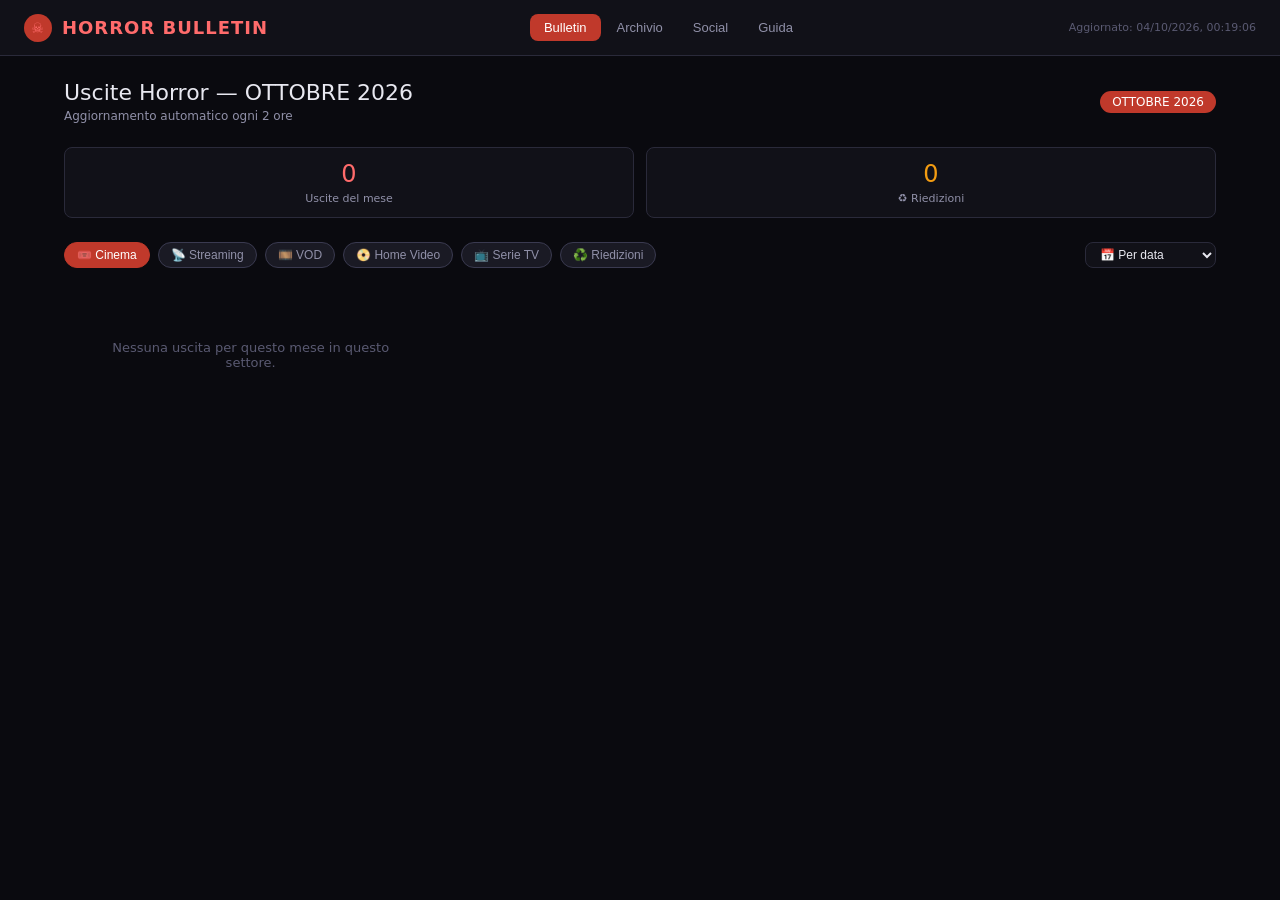
<file: docs/index.html>
<!DOCTYPE html>
<html lang="it">
<head>
<meta charset="UTF-8">
<meta name="viewport" content="width=device-width, initial-scale=1.0">
<title>Horror Bulletin</title>
<link rel="stylesheet" href="styles.css">
</head>
<body>

<nav>
  <div class="logo">
    <div class="logo-icon">☠</div>
    HORROR BULLETIN
  </div>
  <div class="nav-tabs">
    <button class="nav-tab active" onclick="showPage('bulletin')">Bulletin</button>
    <button class="nav-tab" onclick="showPage('archivio')">Archivio</button>
    <button class="nav-tab" onclick="showPage('social')">Social</button>
    <button class="nav-tab" onclick="showPage('guida')">Guida</button>
  </div>
  <div class="updated" id="updated-info">—</div>
</nav>

<main>

  <div id="page-bulletin" class="page active">
    <div class="bulletin-header">
      <div>
        <div class="bulletin-title" id="bulletin-month">Caricamento...</div>
        <div style="font-size:12px;color:var(--text2);margin-top:4px">Aggiornamento automatico ogni 2 ore</div>
      </div>
      <span class="month-badge" id="month-badge">—</span>
    </div>

    <div class="stats-row" id="stats-row"></div>

    <div class="filters" id="filters-row">
      <button class="filter-btn active" onclick="setFilter(this,'Cinema')">🎟️ Cinema</button>
      <button class="filter-btn" onclick="setFilter(this,'Streaming')">📡 Streaming</button>
      <button class="filter-btn" onclick="setFilter(this,'VOD')">🎞️ VOD</button>
      <button class="filter-btn" onclick="setFilter(this,'Home Video')">📀 Home Video</button>
      <button class="filter-btn" onclick="setFilter(this,'Serie TV')">📺 Serie TV</button>
      <button class="filter-btn" onclick="setFilter(this,'Riedizione')">♻️ Riedizioni</button>
      <select class="form-select" style="margin-left:auto;padding:4px 10px;font-size:12px" onchange="setSort(this.value)" title="Ordinamento">
        <option value="date">📅 Per data</option>
        <option value="rilevanza">🔥 Per rilevanza</option>
      </select>
    </div>

    <div id="cards-container" class="cards-grid"><div class="loading">⏳ Caricamento dati...</div></div>
  </div>

  <div id="page-archivio" class="page">
    <div class="bulletin-header">
      <div class="bulletin-title">Archivio completo</div>
    </div>
    <div class="search-bar">
      <input class="search-input" placeholder="Cerca per titolo, regista, piattaforma..." oninput="filterArchive(this.value)">
      <select class="form-select" onchange="filterArchiveYear(this.value)">
        <option value="">Tutti gli anni</option>
      </select>
      <select class="form-select" onchange="filterArchiveCat(this.value)">
        <option value="">Tutte le categorie</option>
        <option>Cinema</option>
        <option>Streaming</option>
        <option>VOD</option>
        <option>Home Video</option>
        <option>Serie TV</option>
      </select>
    </div>
    <div style="background:var(--bg2);border:1px solid var(--border);border-radius:var(--radius2);overflow:auto">
      <table class="archive-table">
        <thead>
          <tr>
            <th>Titolo</th>
            <th>Regista</th>
            <th>Categoria</th>
            <th>Tipo</th>
            <th>Piattaforma</th>
            <th>Data</th>
            <th></th>
          </tr>
        </thead>
        <tbody id="archive-body"></tbody>
      </table>
    </div>
  </div>

  <div id="page-social" class="page">
    <div class="bulletin-header"><div class="bulletin-title">Social — Post preformattati</div></div>
    <div class="post-section">
      <div class="post-title">Voce da postare</div>
      <select class="form-select" id="post-select" style="width:100%;max-width:500px" onchange="HBSocial.select(this.value)">
        <option value="">— Scegli una voce —</option>
      </select>
      <div style="font-size:11px;color:var(--text3);margin-top:6px">Ci sono tutte le voci non scartate. Per rimuoverne una usa il 🗑 su Bulletin o Archivio.</div>
    </div>
    <div class="post-section">
      <div class="post-title">⚡ One-move copy</div>
      <div class="social-list" id="social-buttons"></div>
    </div>
    <div class="post-section">
      <div class="post-title">Anteprima</div>
      <div class="post-preview" id="post-preview">Seleziona una voce per l'anteprima.</div>
      <div id="poster-preview" style="text-align:center;margin-top:12px"></div>
    </div>
    <div class="post-section">
      <div class="post-title">📦 ZIP bulk</div>
      <div class="zip-bar">
        <button class="zip-btn" onclick="HBSocial.toggleAll(true)">☑ Tutte</button>
        <button class="zip-btn" onclick="HBSocial.toggleAll(false)">☐ Nessuna</button>
        <button class="zip-btn" id="zip-btn" onclick="HBSocial.downloadZip()" disabled>⬇ Scarica ZIP selezione (0)</button>
      </div>
      <div id="zip-list" style="max-height:260px;overflow-y:auto;font-size:12px;line-height:2;color:var(--text2)"></div>
    </div>
  </div>

  <div id="page-guida" class="page">
    <div class="bulletin-header"><div class="bulletin-title">Guida allo strumento</div></div>

    <div class="post-section">
      <div class="post-title">🔄 Come funziona</div>
      <div class="guida-text">
        Il 28 di ogni mese il sistema pesca da TMDB e TVMaze le uscite horror del mese successivo,
        le salva su Notion e le annuncia su Telegram e Discord. Ogni 2 ore il sito si riallinea a Notion.
        Costo di infrastruttura: <b>0 €/mese</b>.
      </div>
    </div>

    <div class="post-section">
      <div class="post-title">📋 Bulletin e Archivio</div>
      <div class="guida-text">
        Tutto il sito è <b>settorializzato</b>: la categoria (Cinema, Streaming, VOD, Home Video, Serie TV)
        viene sempre prima di ogni altro ordinamento. <b>Bulletin</b> mostra le uscite del mese corrente
        un settore alla volta, ordinabili per <b>data</b> o per <b>🔥 rilevanza</b>.
        <b>Archivio</b> è il catalogo storico completo, per settore e rilevanza.
        <br><br>
        <b>🔥 Rilevanza</b> = buzz social (popolarità TMDB, o "weight" TVMaze per le serie) +
        gradimento (media voti, smorzata dal numero di votanti: un 10/10 con 3 voti non batte
        un 7 con mille voti). Più è alto, più il titolo è chiacchierato e apprezzato.
      </div>
    </div>

    <div class="post-section">
      <div class="post-title">🗑 Scartare un falso positivo</div>
      <div class="guida-text">
        Niente approvazione: ogni uscita pescata è <b>subito</b> in bulletin, archivio, bulk e social.
        Se un titolo <b>non è horror</b> o non vale la registrazione, premi il <b>🗑</b> sulla sua card
        (Bulletin) o sulla sua riga (Archivio): sparisce all'istante da tutto e non tornerà.
        <br><br>
        Lo scarto scrive il flag <code>Scartato</code> su Notion via Cloudflare Worker (il token Notion
        non tocca mai il browser). Serve la <b>API Key</b> del worker: viene chiesta al primo scarto e
        resta salvata nel browser. È reversibile: togli la spunta <code>Scartato</code> su Notion e al
        prossimo sync la voce ricompare.
      </div>
    </div>

    <div class="post-section">
      <div class="post-title">⚡ Social — post preformattati</div>
      <div class="guida-text">
        Scegli una voce e usa il bottone del social che ti serve:
        <br>• <b>X / Facebook / Threads</b>: un click copia <b>testo + locandina insieme</b> → un incolla nel composer e via
        <br>• <b>Instagram</b>: un click copia la caption <b>e</b> scarica la locandina (Instagram vieta il resto alle app esterne)
        <br>• <b>TikTok</b>: un click copia la caption <b>e</b> scarica la slide verticale 1080×1920
        <br>• Su mobile, <b>📤 Condividi</b> apre la share sheet nativa con immagine e testo
        <br><br>
        <b>📦 ZIP bulk</b>: spunta più voci nella lista in fondo alla pagina Social (raggruppata per settore,
        in ordine di rilevanza) e scarica un unico ZIP — una cartella per settore, dentro una cartella per film
        con i 5 testi già formattati, locandina e slide. Le sinossi dei post sono
        sempre in inglese per massimizzare la reach.
      </div>
    </div>

    <div class="post-section">
      <div class="post-title">🤖 Autoposting (predisposto)</div>
      <div class="guida-text">
        La pubblicazione automatica su X, Facebook, Instagram e Threads è predisposta via GitHub Actions
        con le API ufficiali gratuite dei social — si attiva compilando i secrets del repository.
        Guida completa nella sezione <i>Autoposting</i> del
        <a href="https://github.com/Ainsoph87/horror-bulletin#autoposting-autoposting" target="_blank" rel="noopener" style="color:var(--red3)">README del repo</a>.
      </div>
    </div>
  </div>

</main>

<div class="toast" id="toast"></div>

<script src="vendor/jszip.min.js"></script>
<!-- bump ?v ad ogni deploy: Pages cacha i JS 10 min, il ?v obbliga il browser a riscaricarli -->
<script src="formatters.js?v=7"></script>
<script src="social.js?v=11"></script>
<script src="app.js?v=7"></script>
</body>
</html>
</file>
<file: docs/styles.css>
*{margin:0;padding:0;box-sizing:border-box}
:root{
  --bg:#0a0a0f;--bg2:#111118;--bg3:#1a1a24;--bg4:#22222e;
  --border:#2a2a3a;--border2:#3a3a50;
  --text:#e8e8f0;--text2:#9090a8;--text3:#5a5a72;
  --red:#c0392b;--red2:#e74c3c;--red3:#ff6b6b;
  --gold:#b8860b;--gold2:#d4a017;--gold3:#f0c040;
  --green:#1a6b3a;--green2:#27ae60;--green3:#2ecc71;
  --blue:#1a3a6b;--blue2:#2980b9;--blue3:#5dade2;
  --purple:#4a1a6b;--purple2:#8e44ad;--purple3:#bb8fce;
  --orange:#b8651a;--orange2:#e67e22;--orange3:#f39c12;
  --radius:8px;--radius2:12px;
}
body{background:var(--bg);color:var(--text);font-family:system-ui,sans-serif;min-height:100vh}

nav{background:var(--bg2);border-bottom:1px solid var(--border);padding:0 1.5rem;display:flex;align-items:center;justify-content:space-between;height:56px;position:sticky;top:0;z-index:100;flex-wrap:wrap;gap:8px}
.logo{display:flex;align-items:center;gap:10px;font-size:18px;font-weight:600;color:var(--red3);letter-spacing:1px}
.logo-icon{width:28px;height:28px;background:var(--red);border-radius:50%;display:flex;align-items:center;justify-content:center;font-size:14px}
.nav-tabs{display:flex;gap:2px;flex-wrap:wrap}
.nav-tab{padding:6px 14px;border-radius:var(--radius);background:none;border:none;color:var(--text2);cursor:pointer;font-size:13px;transition:.15s}
.nav-tab:hover{background:var(--bg3);color:var(--text)}
.nav-tab.active{background:var(--red);color:#fff}
.updated{font-size:11px;color:var(--text3)}

main{max-width:1200px;margin:0 auto;padding:1.5rem}
.page{display:none}.page.active{display:block}

.bulletin-header{display:flex;align-items:center;justify-content:space-between;margin-bottom:1.5rem;flex-wrap:wrap;gap:12px}
.bulletin-title{font-size:22px;font-weight:500;color:var(--text)}
.month-badge{background:var(--red);color:#fff;padding:4px 12px;border-radius:20px;font-size:12px;font-weight:500}

.filters{display:flex;gap:8px;margin-bottom:1.5rem;flex-wrap:wrap}
.filter-btn{padding:5px 12px;border-radius:20px;border:1px solid var(--border2);background:var(--bg3);color:var(--text2);cursor:pointer;font-size:12px;transition:.15s}
.filter-btn:hover,.filter-btn.active{background:var(--red);border-color:var(--red);color:#fff}

.stats-row{display:grid;grid-template-columns:repeat(auto-fit,minmax(120px,1fr));gap:12px;margin-bottom:1.5rem}
.stat-card{background:var(--bg2);border:1px solid var(--border);border-radius:var(--radius);padding:12px;text-align:center}
.stat-num{font-size:24px;font-weight:500;color:var(--red3)}
.stat-label{font-size:11px;color:var(--text2);margin-top:4px}

.cards-grid{display:grid;grid-template-columns:repeat(auto-fill,minmax(280px,1fr));gap:1rem}
.card{background:var(--bg2);border:1px solid var(--border);border-radius:var(--radius2);overflow:hidden;transition:.2s;display:flex;flex-direction:column}
.card:hover{border-color:var(--border2);transform:translateY(-2px)}
.card-poster{width:100%;aspect-ratio:2/3;background:var(--bg3);position:relative;overflow:hidden}
.card-poster img{width:100%;height:100%;object-fit:cover}
.card-poster-placeholder{width:100%;height:100%;display:flex;align-items:center;justify-content:center;color:var(--text3);font-size:40px}
.card-badge{position:absolute;top:8px;left:8px;padding:3px 8px;border-radius:4px;font-size:10px;font-weight:600;text-transform:uppercase;letter-spacing:.5px}
.badge-cinema{background:var(--red);color:#fff}
.badge-streaming{background:var(--blue2);color:#fff}
.badge-vod{background:var(--purple2);color:#fff}
.badge-homevideo{background:var(--gold);color:#111}
.badge-serie{background:var(--green2);color:#fff}
.card-tipo{position:absolute;top:8px;right:8px;padding:3px 8px;border-radius:4px;font-size:10px;font-weight:600;background:var(--orange);color:#fff;text-transform:uppercase}
.card-tipo.nuova{background:var(--green2)}
.card-tipo.stagione{background:var(--purple2)}
.card-body{padding:12px;flex:1;display:flex;flex-direction:column}
.card-title{font-size:14px;font-weight:500;margin-bottom:4px;color:var(--text)}
.card-meta{font-size:11px;color:var(--text2);margin-bottom:8px;display:flex;gap:8px;flex-wrap:wrap}
.card-date{color:var(--gold3)}
.card-platform{color:var(--blue3)}
.card-syn{font-size:11px;color:var(--text2);line-height:1.5;flex:1}
.card-actions{display:flex;gap:6px;padding:8px 12px;border-top:1px solid var(--border)}
.card-btn{flex:1;padding:6px 0;border-radius:var(--radius);border:1px solid var(--border2);background:var(--bg3);color:var(--text2);cursor:pointer;font-size:11px;transition:.15s;text-align:center}
.card-btn:hover{background:var(--bg4);color:var(--text)}

.archive-table{width:100%;border-collapse:collapse}
.archive-table th{text-align:left;padding:10px 12px;font-size:11px;color:var(--text2);border-bottom:1px solid var(--border);font-weight:500;text-transform:uppercase;letter-spacing:.5px}
.archive-table td{padding:10px 12px;font-size:13px;border-bottom:1px solid var(--border);vertical-align:middle}
.archive-table tr:hover td{background:var(--bg2)}

.search-bar{display:flex;gap:8px;margin-bottom:1rem;flex-wrap:wrap}
.search-input{flex:1;min-width:200px;padding:8px 12px;background:var(--bg2);border:1px solid var(--border);border-radius:var(--radius);color:var(--text);font-size:13px}
.search-input:focus{outline:none;border-color:var(--border2)}
.form-select{padding:8px 12px;background:var(--bg2);border:1px solid var(--border);border-radius:var(--radius);color:var(--text);font-size:13px}

.post-section{background:var(--bg2);border:1px solid var(--border);border-radius:var(--radius2);padding:1.25rem;margin-bottom:1rem}
.post-title{font-size:15px;font-weight:500;margin-bottom:1rem;color:var(--text);padding-bottom:8px;border-bottom:1px solid var(--border)}
.post-preview{background:var(--bg3);border:1px solid var(--border);border-radius:var(--radius);padding:12px;font-size:12px;line-height:1.6;color:var(--text2);white-space:pre-wrap;font-family:monospace;max-height:300px;overflow-y:auto}
.social-list{display:grid;grid-template-columns:repeat(auto-fit,minmax(200px,1fr));gap:8px;margin-top:1rem}
.social-item{background:var(--bg3);border:1px solid var(--border);border-radius:var(--radius);padding:12px;display:flex;flex-direction:column;gap:8px}
.social-name{font-size:13px;color:var(--text);font-weight:500}
.social-type{font-size:10px;color:var(--text3)}
.social-btn{padding:6px 12px;border-radius:var(--radius);border:1px solid var(--gold);background:transparent;color:var(--gold3);cursor:pointer;font-size:11px;width:100%}
.social-btn:hover{background:rgba(212,160,23,.15)}
.one-move{border-color:var(--green2);color:var(--green3)}
.one-move:hover{background:rgba(39,174,96,.15)}

.zip-bar{display:flex;align-items:center;gap:12px;margin-bottom:1rem;flex-wrap:wrap}
.zip-btn{padding:8px 16px;border-radius:var(--radius);border:1px solid var(--gold);background:transparent;color:var(--gold3);cursor:pointer;font-size:13px}
.zip-btn:hover{background:rgba(212,160,23,.15)}
.zip-btn:disabled{opacity:.4;cursor:not-allowed}

.card-reject{background:transparent;color:var(--text3)}
.card-reject:hover{border-color:var(--red);color:var(--red3);background:var(--bg4)}

.guida-text{font-size:13px;line-height:1.7;color:var(--text2)}
.guida-text b{color:var(--text)}

.toast{position:fixed;bottom:1.5rem;right:1.5rem;background:var(--bg3);border:1px solid var(--green2);color:var(--green3);padding:10px 16px;border-radius:var(--radius);font-size:13px;z-index:999;display:none}

.loading{display:flex;align-items:center;justify-content:center;padding:3rem;color:var(--text2)}
.empty{text-align:center;padding:3rem;color:var(--text3);font-size:13px}

@media (max-width:600px){
  .archive-table{font-size:11px}
  .archive-table td,.archive-table th{padding:6px 8px}
}
</file>
